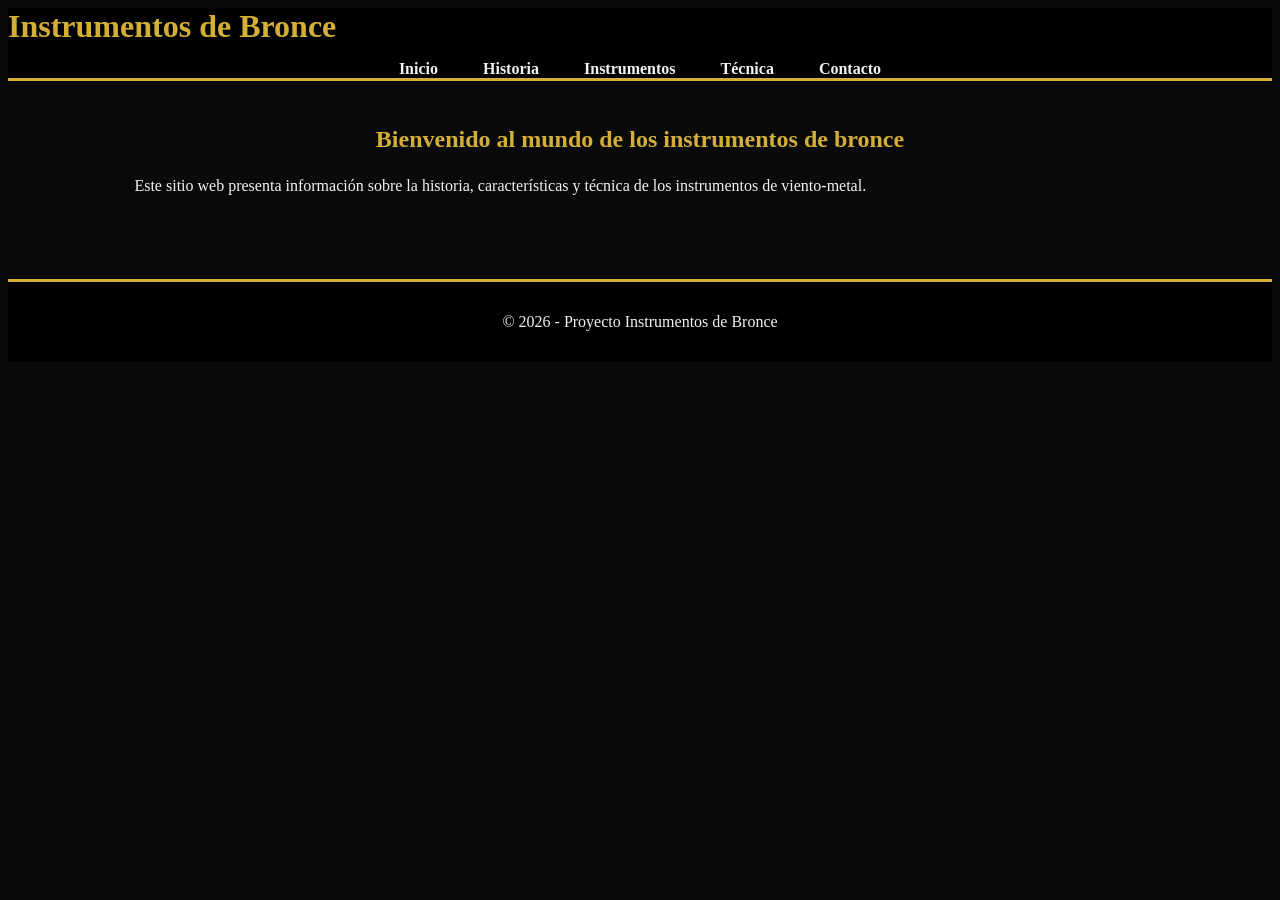
<file: src/index.html>
<!DOCTYPE html>
<html lang="es">
<head>
    <meta charset="UTF-8">
    <title>Instrumentos de Bronce</title>
    <link rel="stylesheet" href="css/style.css">
</head>
<body>

    <header>
        <h1>Instrumentos de Bronce</h1>
        <nav>
            <ul>
                <li><a href="index.html">Inicio</a></li>
                <li><a href="pages/historia.html">Historia</a></li>
                <li><a href="pages/instrumentos.html">Instrumentos</a></li>
                <li><a href="pages/tecnica.html">Técnica</a></li>
                <li><a href="pages/contacto.html">Contacto</a></li>
            </ul>
        </nav>
    </header>

    <main>
        <h2>Bienvenido al mundo de los instrumentos de bronce</h2>
        <p>Este sitio web presenta información sobre la historia, características y técnica de los instrumentos de viento-metal.</p>
    </main>

    <footer>
        <p>&copy; 2026 - Proyecto Instrumentos de Bronce</p>
    </footer>
<script src="css/js/script.js"></script>

</body>
</html>
</file>
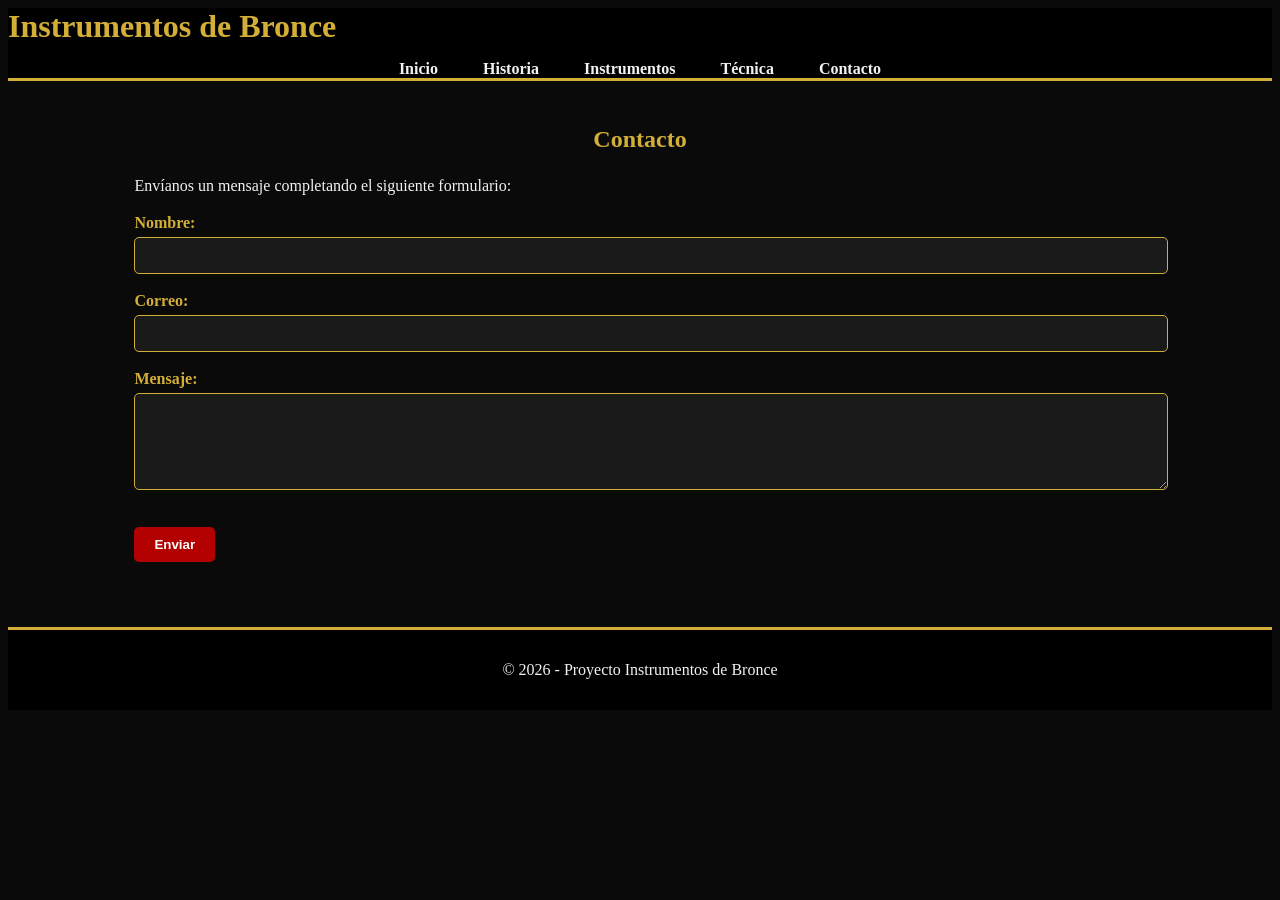
<file: src/pages/contacto.html>
<!DOCTYPE html>
<html lang="es">
<head>
    <meta charset="UTF-8">
    <title>Contacto</title>
    <link rel="stylesheet" href="../css/style.css">
</head>
<body>

    <header>
        <h1>Instrumentos de Bronce</h1>
        <nav>
            <ul>
                <li><a href="../index.html">Inicio</a></li>
                <li><a href="historia.html">Historia</a></li>
                <li><a href="instrumentos.html">Instrumentos</a></li>
                <li><a href="tecnica.html">Técnica</a></li>
                <li><a href="contacto.html">Contacto</a></li>
            </ul>
        </nav>
    </header>

    <main>
        <h2>Contacto</h2>
        <p>Envíanos un mensaje completando el siguiente formulario:</p>

        <form action="../php/procesar-form.php" method="POST">
            <label>Nombre:</label><br>
            <input type="text" name="nombre" required><br><br>

            <label>Correo:</label><br>
            <input type="email" name="correo" required><br><br>

            <label>Mensaje:</label><br>
            <textarea name="mensaje" rows="5" required></textarea><br><br>

            <button type="submit">Enviar</button>
        </form>
    </main>

    <footer>
        <p>&copy; 2026 - Proyecto Instrumentos de Bronce</p>
    </footer>
<script src="../css/js/script.js"></script>

</body>
</html>
</file>
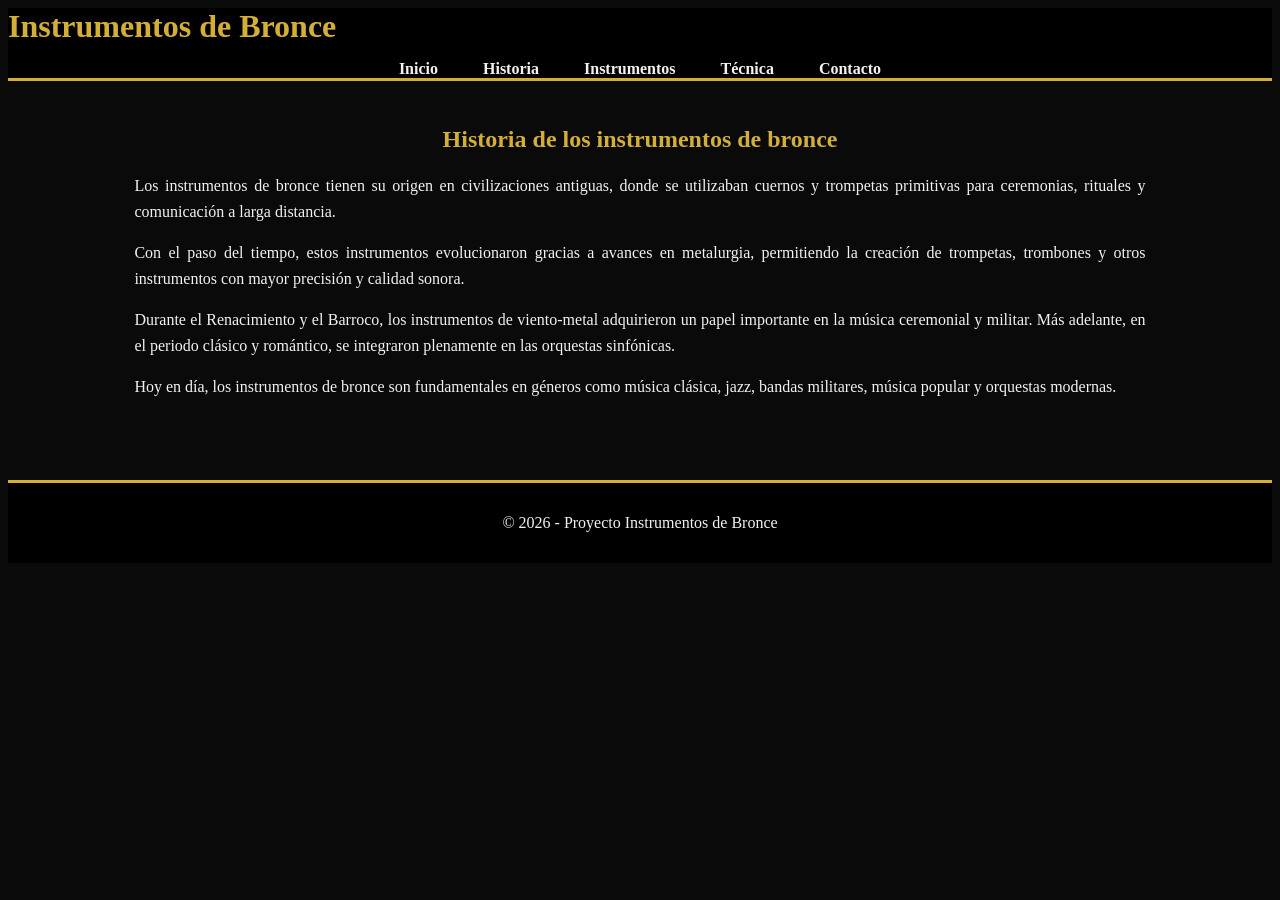
<file: src/pages/historia.html>
<!DOCTYPE html>
<html lang="es">
<head>
    <meta charset="UTF-8">
    <title>Historia</title>
    <link rel="stylesheet" href="../css/style.css">
</head>
<body>

    <header>
        <h1>Instrumentos de Bronce</h1>
        <nav>
            <ul>
                <li><a href="../index.html">Inicio</a></li>
                <li><a href="historia.html">Historia</a></li>
                <li><a href="instrumentos.html">Instrumentos</a></li>
                <li><a href="tecnica.html">Técnica</a></li>
                <li><a href="contacto.html">Contacto</a></li>
            </ul>
        </nav>
    </header>

    <main>
        <h2>Historia de los instrumentos de bronce</h2>

        <p>
            Los instrumentos de bronce tienen su origen en civilizaciones antiguas, donde se utilizaban 
            cuernos y trompetas primitivas para ceremonias, rituales y comunicación a larga distancia.
        </p>

        <p>
            Con el paso del tiempo, estos instrumentos evolucionaron gracias a avances en metalurgia, 
            permitiendo la creación de trompetas, trombones y otros instrumentos con mayor precisión 
            y calidad sonora.
        </p>

        <p>
            Durante el Renacimiento y el Barroco, los instrumentos de viento-metal adquirieron un papel 
            importante en la música ceremonial y militar. Más adelante, en el periodo clásico y romántico, 
            se integraron plenamente en las orquestas sinfónicas.
        </p>

        <p>
            Hoy en día, los instrumentos de bronce son fundamentales en géneros como música clásica, jazz, 
            bandas militares, música popular y orquestas modernas.
        </p>
    </main>

    <footer>
        <p>&copy; 2026 - Proyecto Instrumentos de Bronce</p>
    </footer>
<script src="../css/js/script.js"></script>

</body>
</html>
</file>
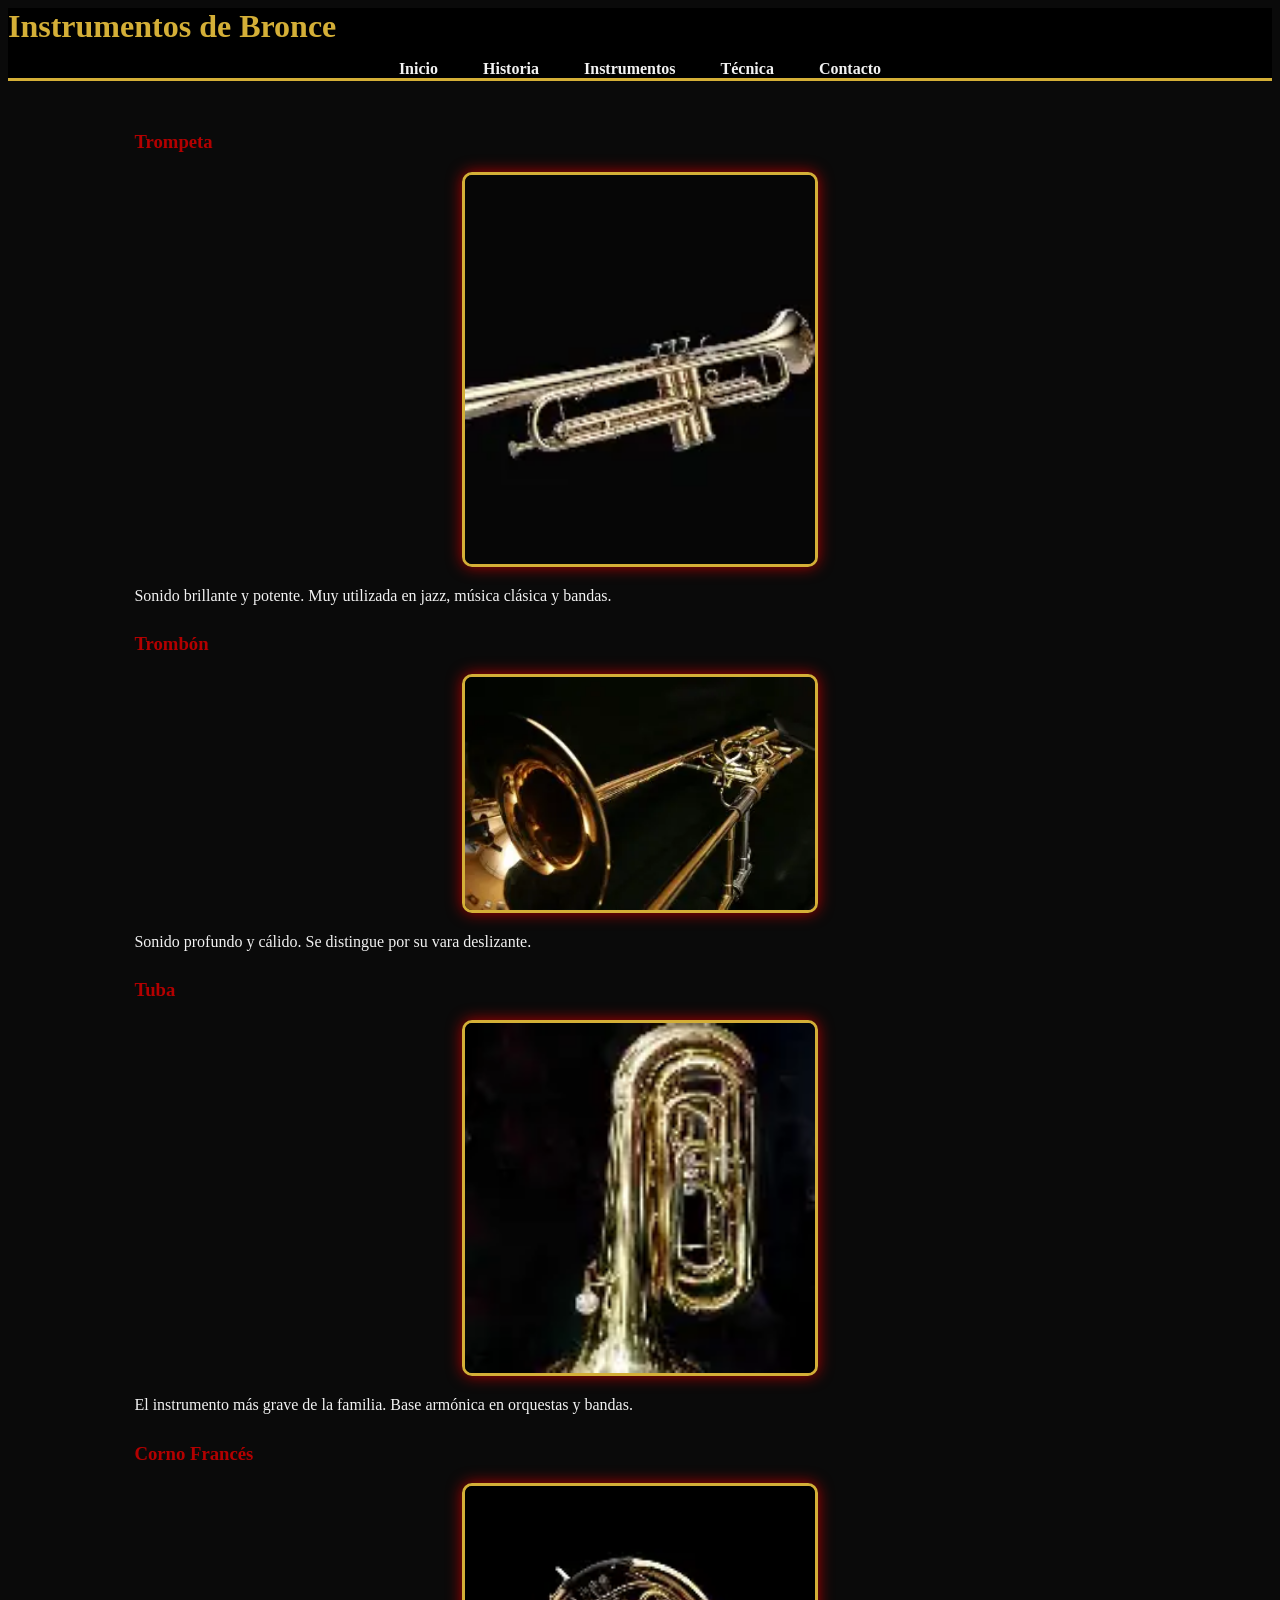
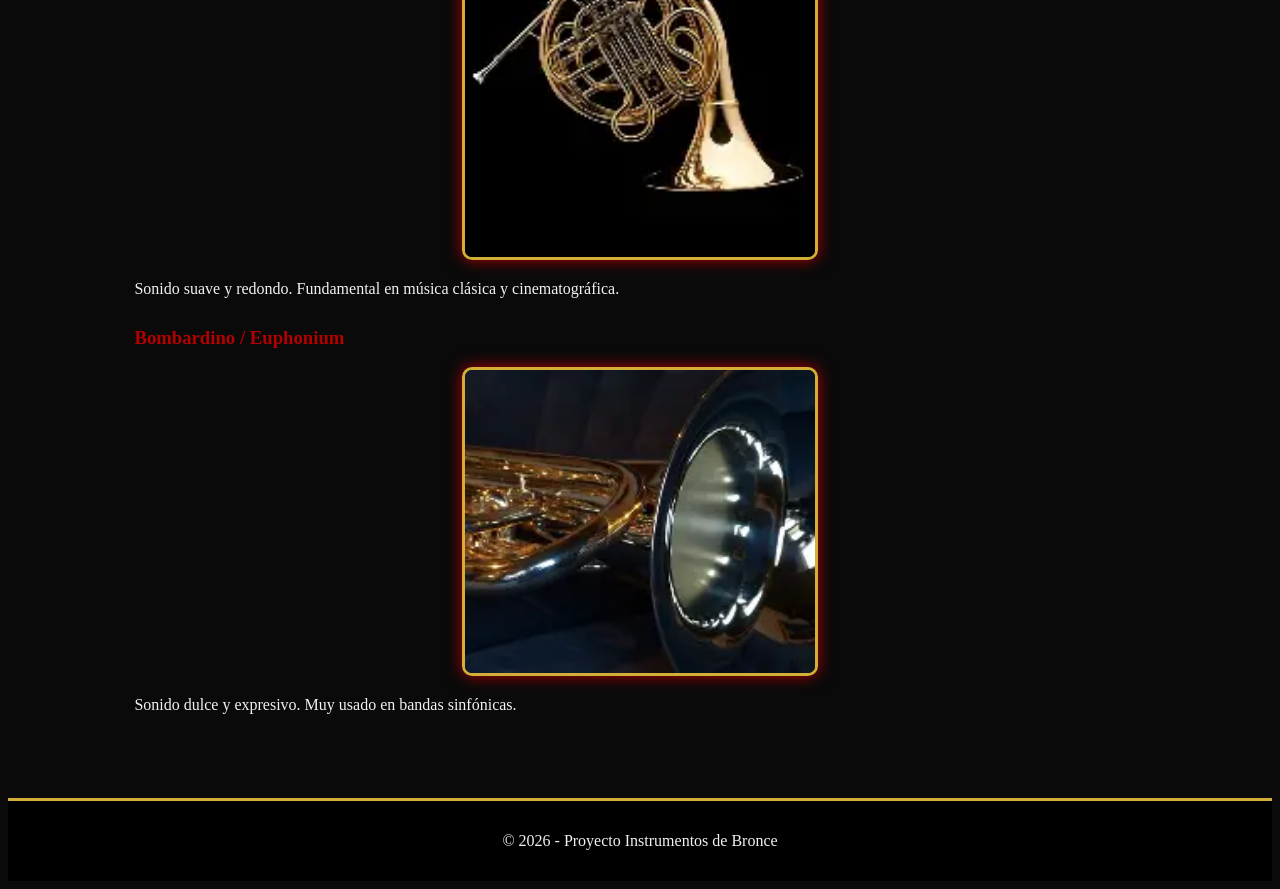
<file: src/pages/instrumentos.html>
<!DOCTYPE html>
<html lang="es">
<head>
    <meta charset="UTF-8">
    <title>Instrumentos</title>
    <link rel="stylesheet" href="../css/style.css">
</head>
<body>

    <header>
        <h1>Instrumentos de Bronce</h1>
        <nav>
            <ul>
                <li><a href="../index.html">Inicio</a></li>
                <li><a href="historia.html">Historia</a></li>
                <li><a href="instrumentos.html">Instrumentos</a></li>
                <li><a href="tecnica.html">Técnica</a></li>
                <li><a href="contacto.html">Contacto</a></li>
            </ul>
        </nav>
    </header>

    <main>
        <h3>Trompeta</h3>
<img src="../css/img/trompeta.jpg" alt="Trompeta" class="instrumento-img">
<p>Sonido brillante y potente. Muy utilizada en jazz, música clásica y bandas.</p>

<h3>Trombón</h3>
<img src="../css/img/trombone.jpg" alt="Trombón" class="instrumento-img">
<p>Sonido profundo y cálido. Se distingue por su vara deslizante.</p>

<h3>Tuba</h3>
<img src="../css/img/tuba.jpg" alt="Tuba" class="instrumento-img">
<p>El instrumento más grave de la familia. Base armónica en orquestas y bandas.</p>

<h3>Corno Francés</h3>
<img src="../css/img/corno.jpg" alt="Corno Francés" class="instrumento-img">
<p>Sonido suave y redondo. Fundamental en música clásica y cinematográfica.</p>

<h3>Bombardino / Euphonium</h3>
<img src="../css/img/euphonium.jpg" alt="Euphonium" class="instrumento-img">
<p>Sonido dulce y expresivo. Muy usado en bandas sinfónicas.</p>

    </main>

    <footer>
        <p>&copy; 2026 - Proyecto Instrumentos de Bronce</p>
    </footer>
<script src="../css/js/script.js"></script>

</body>
</html>
</file>
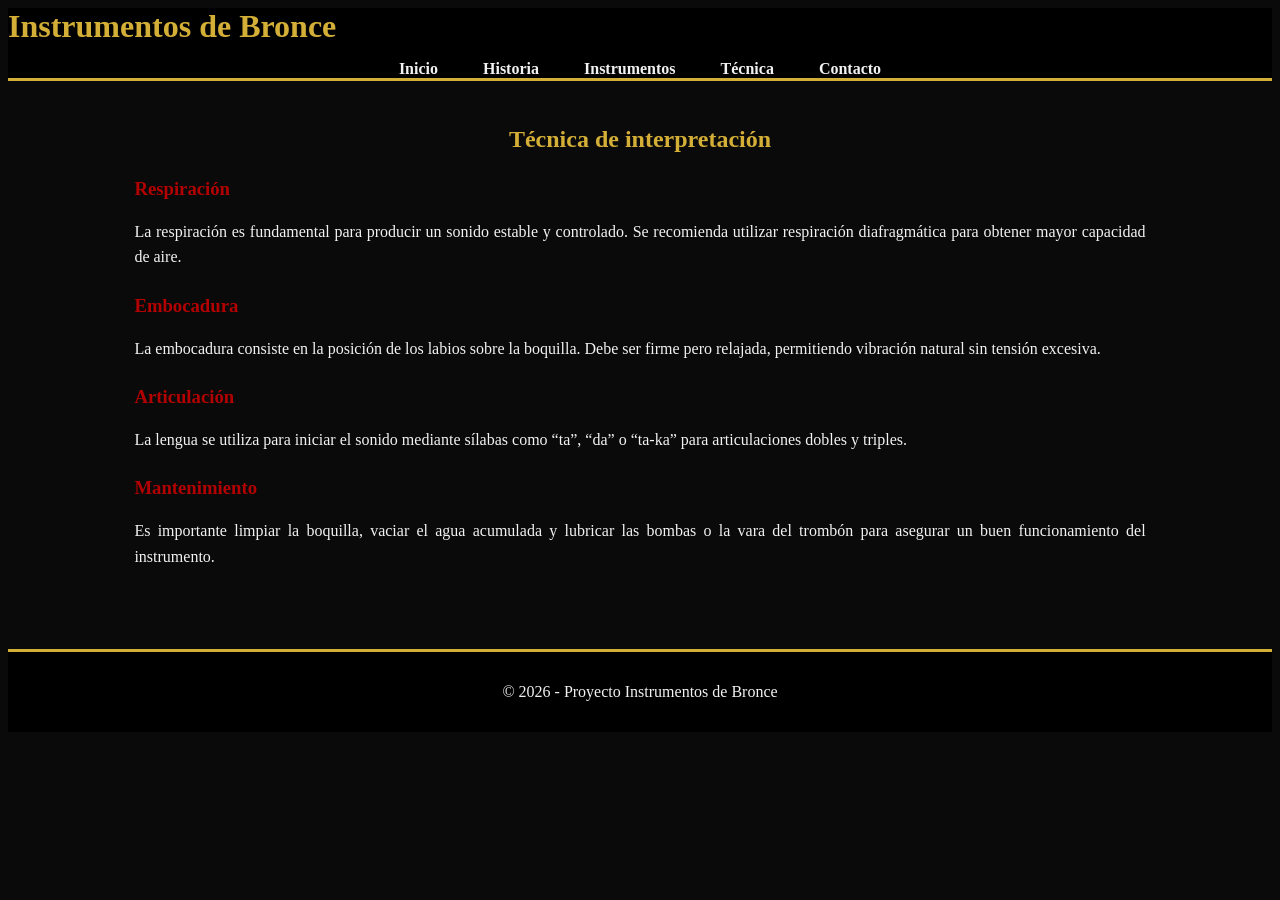
<file: src/pages/tecnica.html>
<!DOCTYPE html>
<html lang="es">
<head>
    <meta charset="UTF-8">
    <title>Técnica</title>
    <link rel="stylesheet" href="../css/style.css">
</head>
<body>

    <header>
        <h1>Instrumentos de Bronce</h1>
        <nav>
            <ul>
                <li><a href="../index.html">Inicio</a></li>
                <li><a href="historia.html">Historia</a></li>
                <li><a href="instrumentos.html">Instrumentos</a></li>
                <li><a href="tecnica.html">Técnica</a></li>
                <li><a href="contacto.html">Contacto</a></li>
            </ul>
        </nav>
    </header>

    <main>
        <h2>Técnica de interpretación</h2>

        <h3>Respiración</h3>
        <p>
            La respiración es fundamental para producir un sonido estable y controlado. 
            Se recomienda utilizar respiración diafragmática para obtener mayor capacidad de aire.
        </p>

        <h3>Embocadura</h3>
        <p>
            La embocadura consiste en la posición de los labios sobre la boquilla. 
            Debe ser firme pero relajada, permitiendo vibración natural sin tensión excesiva.
        </p>

        <h3>Articulación</h3>
        <p>
            La lengua se utiliza para iniciar el sonido mediante sílabas como “ta”, “da” o “ta-ka” 
            para articulaciones dobles y triples.
        </p>

        <h3>Mantenimiento</h3>
        <p>
            Es importante limpiar la boquilla, vaciar el agua acumulada y lubricar las bombas 
            o la vara del trombón para asegurar un buen funcionamiento del instrumento.
        </p>
    </main>

    <footer>
        <p>&copy; 2026 - Proyecto Instrumentos de Bronce</p>
    </footer>
<script src="../css/js/script.js"></script>

</body>
</html>
</file>
<file: src/css/style.css>
}
/* ======== ESTILO GENERAL ======== */
body {
    margin: 0;
    padding: 0;
    font-family: Arial, sans-serif;
    background: #0a0a0a; /* negro más elegante */
    color: #f2f2f2; /* texto más claro */
    /* FONDO */
    background-image: url("img/fondo.png");
    background-size: cover;
    background-position: center;
    background-attachment: fixed;
    background-repeat: no-repeat;
}
}

/* ======== ENCABEZADO ======== */
header {
    background: #000;
    padding: 20px;
    text-align: center;
    border-bottom: 3px solid #D4AF37; /* dorado */
}

header h1 {
    color: #D4AF37; /* dorado */
    margin: 0;
}

/* ======== MENÚ ======== */
nav ul {
    list-style: none;
    padding: 0;
    margin: 15px 0 0 0;
    display: flex;
    justify-content: center;
    gap: 25px;
}

nav a {
    color: #f2f2f2;
    text-decoration: none;
    font-weight: bold;
    padding: 5px 10px;
    border-radius: 5px;
}

nav a:hover {
    background: #b30000; /* rojo elegante */
    color: #fff;
}

/* ======== CONTENIDO ======== */
main {
    padding: 25px;
    width: 80%;
    margin: auto;
}

main h2 {
    color: #D4AF37;
    text-align: center;
    margin-bottom: 20px;
}

main p {
    text-align: justify; /* JUSTIFICADO */
    line-height: 1.6;
    margin-bottom: 15px;
}

/* ======== SUBTÍTULOS ======== */
h3 {
    color: #b30000; /* rojo */
    margin-top: 25px;
}

/* ======== FORMULARIO ======== */
form label {
    font-weight: bold;
    color: #D4AF37;
}

input, textarea {
    width: 100%;
    padding: 10px;
    margin-top: 5px;
    background: #1a1a1a;
    border: 1px solid #D4AF37;
    color: #fff;
    border-radius: 5px;
}

button {
    background: #b30000;
    color: #fff;
    padding: 10px 20px;
    border: none;
    margin-top: 15px;
    cursor: pointer;
    border-radius: 5px;
    font-weight: bold;
}

button:hover {
    background: #D4AF37;
    color: #000;
}

/* ======== PIE DE PÁGINA ======== */
footer {
    background: #000;
    padding: 15px;
    text-align: center;
    margin-top: 40px;
    border-top: 3px solid #D4AF37;
}

.instrumento-img {
    width: 100%;
    max-width: 350px;
    display: block;
    margin: 15px auto;
    border: 3px solid #D4AF37; /* dorado */
    border-radius: 10px;
    box-shadow: 0 0 15px #b30000; /* rojo glow */
}
</file>
